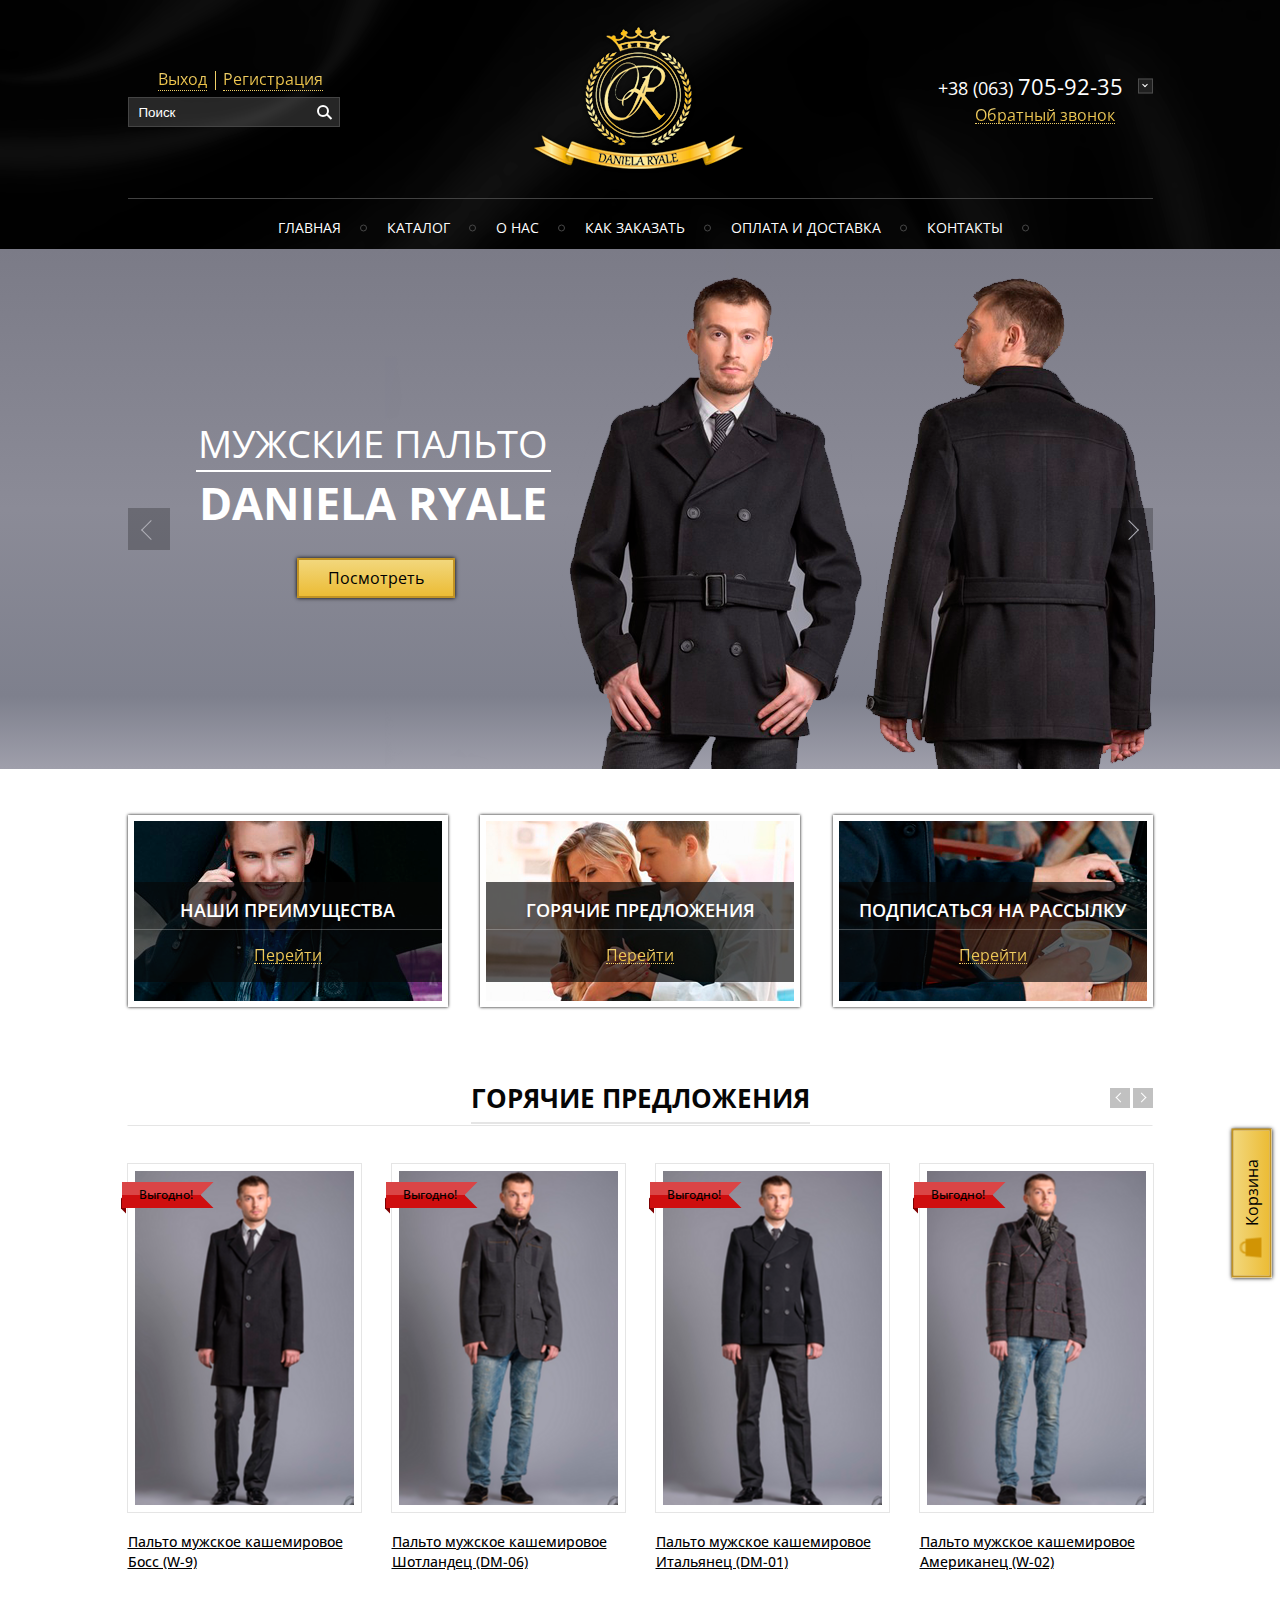
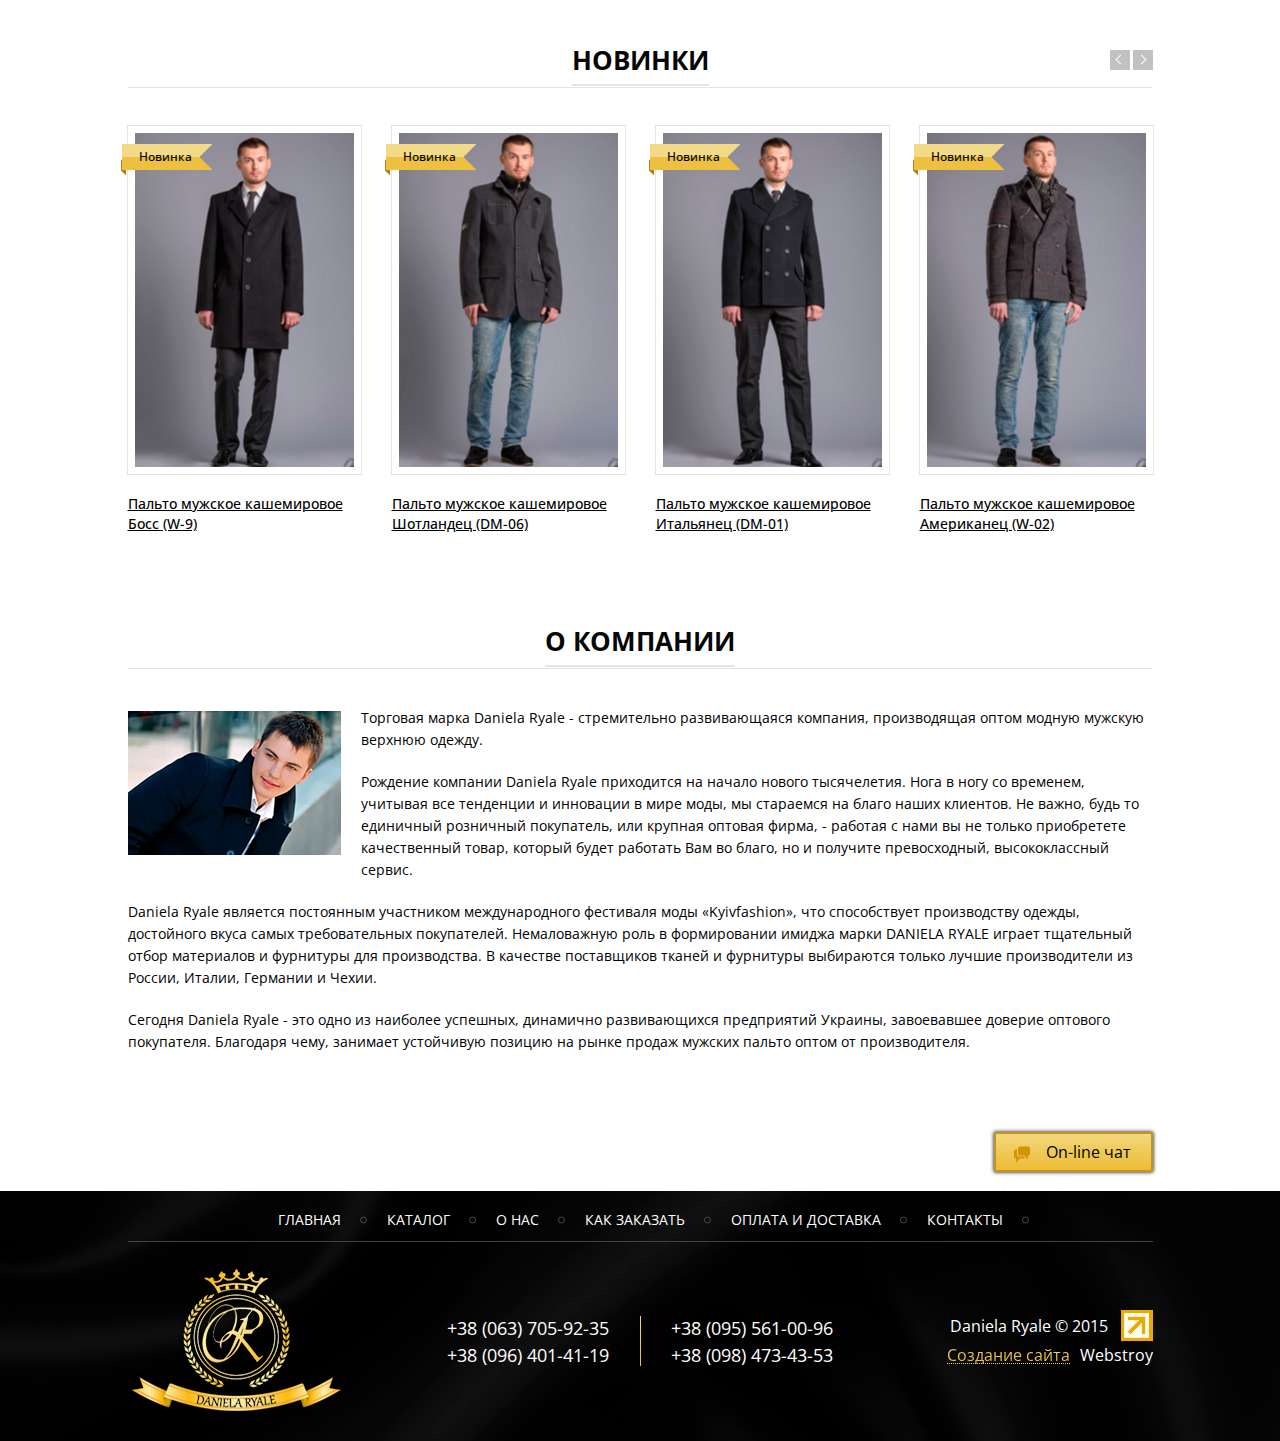
<file: index.html>
<!DOCTYPE html>
<html lang="en">

<head>
    <meta charset="UTF-8">
    <meta name="google-site-verification" content="q_osNjhWdz0uHS23sonBmMa4M-P4w1Z7gHMeHe0N9Gs" />
    <link rel="stylesheet" href="css/style.css">
    <link href="https://fonts.googleapis.com/css2?family=Open+Sans:wght@400;500;600;700&display=swap" rel="stylesheet">
    <title>Daniela Ryale</title>
</head>

<body>
    <div class="header">
        <div class="container">
            <div class="header__logo">
                <div class="login">
                    <ul class="login__inner">
                        <li class="login__item1">
                            <a class="login__link" href="">Выход</a>
                        </li>
                        <li class="login__item2">
                            <a class="login__link" href="">Регистрация</a>
                        </li>
                    </ul>
                    <div class="login__search">
                        <input class="search" type="text" placeholder="Поиск">
                    </div>
                </div>
                    <a href="#">
                        <img src="image/header/logo.png" alt="Daniela Ryale">
                    </a>
                <div class="tell">
                   <div class="phone__block">
                       <p class="phone__first">+38 (063) <span>705-92-35</span></p>
                       <div class="phone__arrow"></div>
                    </div>
                    <div class="tell__inner">
                        <a class="reverse__call" href="">Обратный звонок</a>
                    </div>
                </div>
            </div>
            <nav class="nav">
                <ul class="nav__inner">
                    <li class="nav__item"> <a class="nav__link" href="#">Главная</a> </li>
                    <li class="nav__item">
                        <a class="nav__link catalog__item" href="#">Каталог</a>
                        <div class="catalog">
                            <div class="catalog__inner catalog__wall">
                                <h3 class="catalog__title">Мужское</h3>
                                <ul>
                                    <li class="catalog__li"><a class="catalog__link" href="#">Куртки</a></li>
                                    <li class="catalog__li"><a class="catalog__link" href="#">Пальто</a></li>
                                </ul>
                            </div>
                            <div class="catalog__inner">
                                <h3 class="catalog__title">Женское</h3>
                                <ul>
                                    <li class="catalog__li"><a class="catalog__link" href="#">Платья</a></li>
                                    <li class="catalog__li"><a class="catalog__link" href="#">Туники</a></li>
                                    <li class="catalog__li"><a class="catalog__link" href="#">Пальто</a></li>
                                    <li class="catalog__li"><a class="catalog__link" href="#">Плащи</a></li>
                                    <li class="catalog__li"><a class="catalog__link" href="#">Аксессуары</a></li>
                                    <li class="catalog__li"><a class="catalog__link" href="#">Юбки</a></li>
                                    <li class="catalog__li"><a class="catalog__link" href="#">Рубашки</a></li>
                                    <li class="catalog__li"><a class="catalog__link" href="#">Кофты</a></li>
                                </ul>
                            </div>
                        </div>
                    </li>
                    <li class="nav__item"> <a class="nav__link" href="#">О нас</a> </li>
                    <li class="nav__item"> <a class="nav__link" href="#">Как заказать</a> </li>
                    <li class="nav__item"> <a class="nav__link" href="#">Оплата и доставка</a> </li>
                    <li class="nav__item"> <a class="nav__link" href="#">Контакты</a> </li>
                </ul>
            </nav>
        </div>
    </div>
    <div class="intro">
        <div class="container">
            <div class="intro__inner">
                <div class="intro__title">
                    <h1>Мужские пальто</h1>
                    <h2>Daniela Ryale</h2>
                </div>
                <div class="intro__b">
                    <a class="intro__button" href="">Посмотреть</a>
                </div>
                <img class="intro__man1" src="image/man_1.png" alt="man">
                <img class="intro__man2" src="image/man_2.png" alt="man">
                <div class="intro__arrow__left"></div>
                <div class="intro__arrow__right"></div>
            </div>
        </div>
    </div>
    <div class="carts">
        <div class="container">

            <div class="carts__inner">
                <img class="carts__img1 carts__image" src="image/carts/cart1.png" alt="">
                <div>
                    <h2 class="carts__title">Наши преимущества</h2>
                </div>
                <a class="carts__button" href="#">Перейти</a>
            </div>

            <div class="carts__inner">
                <img class="carts__img2 carts__image" src="image/carts/cart2.png" alt="">
                <div>
                    <h2 class="carts__title">Горячие предложения</h2>
                </div>
                <a class="carts__button" href="#">Перейти</a>
            </div>

            <div class="carts__inner">
                <img class="carts__img3 carts__image" src="image/carts/cart3.png" alt="">
                <div>
                    <h2 class="carts__title">Подписаться на рассылку</h2>
                </div>
                <a class="carts__button" href="#">Перейти</a>
            </div>

        </div>
    </div>
    <div class="hot">
    <div class="container">
        <h2 class="hot__title">Горячие предложения</h2>


        <a class="hot__arrow__left" href="#"></a>
        <a class="hot__arrow__right" href="#"></a>

        <div class="hot__product">

            <div class="product__cell">
                <div class="product__carts">
                    <img class="product__image" src="image/hotAndNews/man1.png" alt="coat">
                </div>
                <a class="product__title" href="#">Пальто мужское кашемировое Босс (W-9)</a>
                <div class="product__hover">
                    <h3 class="product__price"> <span>Цена:</span> 17 500 грн.</h3>
                    <a class="intro__button" href="">Подробнее</a>
                </div>
                <div class="mark">
                    <div class="mark__inner">Выгодно!</div>
                </div>
                <div class="tail"></div>
            </div>

            <div class="product__cell">
                <div class="product__carts">
                    <img class="product__image" src="image/hotAndNews/man2.png" alt="coat">
                </div>
                <a class="product__title" href="#">Пальто мужское кашемировое Шотландец (DM-06)</a>
                <div class="product__hover">
                    <h3 class="product__price"> <span>Цена:</span> 20 000 грн.</h3>
                    <a class="intro__button" href="">Подробнее</a>
                </div>
                <div class="mark">
                    <div class="mark__inner">Выгодно!</div>
                </div>
                <div class="tail"></div>
            </div>

            <div class="product__cell">
                <div class="product__carts">
                    <img class="product__image" src="image/hotAndNews/man3.png" alt="coat">
                </div>
                <a class="product__title" href="#">Пальто мужское кашемировое Итальянец (DM-01)</a>
                <div class="product__hover">
                    <h3 class="product__price"> <span>Цена:</span> 22 300 грн.</h3>
                    <a class="intro__button" href="">Подробнее</a>
                </div>
                <div class="mark">
                    <div class="mark__inner">Выгодно!</div>
                </div>
                <div class="tail"></div>
            </div>

            <div class="product__cell">
                <div class="product__carts">
                    <img class="product__image" src="image/hotAndNews/man4.png" alt="coat">
                </div>
                <a class="product__title" href="#">Пальто мужское кашемировое Американец (W-02)</a>
                <div class="product__hover">
                    <h3 class="product__price"> <span>Цена:</span> 19 700 грн.</h3>
                    <a class="intro__button" href="">Подробнее</a>
                </div>
                <div class="mark">
                    <div class="mark__inner">Выгодно!</div>
                </div>
                <div class="tail"></div>
            </div>

        </div>
    </div>
    <a class="basket__button" href="#">Корзина</a>
</div>
    <div class="new">
        <div class="container">
        <h2 class="hot__title">Новинки</h2>


        <a class="hot__arrow__left" href="#"></a>
        <a class="hot__arrow__right" href="#"></a>

        <div class="hot__product">

            <div class="product__cell">
                <div class="product__carts">
                    <img class="product__image" src="image/hotAndNews/man1.png" alt="coat">
                </div>
                <a class="product__title" href="#">Пальто мужское кашемировое Босс (W-9)</a>
                <div class="product__hover">
                    <h3 class="product__price"> <span>Цена:</span> 24 700 грн.</h3>
                    <a class="intro__button" href="">Подробнее</a>
                </div>
                <div class="new__mark">
                    <div class="new__mark__inner">Новинка</div>
                </div>
                <div class="new__tail"></div>
            </div>

            <div class="product__cell">
                <div class="product__carts">
                    <img class="product__image" src="image/hotAndNews/man2.png" alt="coat">
                </div>
                <a class="product__title" href="#">Пальто мужское кашемировое Шотландец (DM-06)</a>
                <div class="product__hover">
                    <h3 class="product__price"> <span>Цена:</span> 18 200 грн.</h3>
                    <a class="intro__button" href="">Подробнее</a>
                </div>
                <div class="new__mark">
                    <div class="new__mark__inner">Новинка</div>
                </div>
                <div class="new__tail"></div>
            </div>

            <div class="product__cell">
                <div class="product__carts">
                    <img class="product__image" src="image/hotAndNews/man3.png" alt="coat">
                </div>
                <a class="product__title" href="#">Пальто мужское кашемировое Итальянец (DM-01)</a>
                <div class="product__hover">
                    <h3 class="product__price"> <span>Цена:</span> 25 700 грн.</h3>
                    <a class="intro__button" href="">Подробнее</a>
                </div>
                <div class="new__mark">
                    <div class="new__mark__inner">Новинка</div>
                </div>
                <div class="new__tail"></div>
            </div>

            <div class="product__cell">
                <div class="product__carts">
                    <img class="product__image" src="image/hotAndNews/man4.png" alt="coat">
                </div>
                <a class="product__title" href="#">Пальто мужское кашемировое Американец (W-02)</a>
                <div class="product__hover">
                    <h3 class="product__price"> <span>Цена:</span> 21 200 грн.</h3>
                    <a class="intro__button" href="">Подробнее</a>
                </div>
                <div class="new__mark">
                    <div class="new__mark__inner">Новинка</div>
                </div>
                <div class="new__tail"></div>
            </div>

        </div>
    </div>
    </div>
    <div class="about">
        <div class="container">
            <h2 class="hot__title">О компании</h2>
            <div class="about__inner">
                <img class="about__image" src="image/about/person.png" alt="person">
                <p class="about__content">Торговая марка Daniela Ryale - стремительно развивающаяся компания, производящая оптом модную мужскую верхнюю одежду. </p>
                <p class="about__content">Рождение компании Daniela Ryale приходится на начало нового тысячелетия. Нога в ногу со временем, учитывая все тенденции и  инновации в мире моды, мы стараемся на благо наших клиентов. Не важно, будь то единичный розничный покупатель, или крупная оптовая фирма, - работая с нами вы не только приобретете качественный товар, который будет работать Вам во благо, но и получите превосходный, высококлассный сервис.</p>
                <p class="about__content">Daniela Ryale является постоянным участником международного фестиваля моды «Kyivfashion», что способствует производству одежды, достойного вкуса самых требовательных покупателей. Немаловажную роль в формировании имиджа марки DANIELA RYALE играет тщательный отбор материалов и фурнитуры для производства. В качестве поставщиков тканей и фурнитуры выбираются только лучшие производители из России, Италии, Германии и Чехии.</p>
                <p class="about__content">Сегодня Daniela Ryale - это одно из наиболее успешных, динамично развивающихся  предприятий Украины, завоевавшее доверие оптового покупателя. Благодаря чему, занимает устойчивую позицию на рынке продаж мужских пальто оптом от производителя.</p>
            </div>
            <a class="about__button" href="">On-line чат</a>
        </div>
    </div>
    <div class="footer">
        <div class="container">
            <nav class="footer_nav">
                <ul class="footer_nav__inner">
                    <li class="footer_nav__item"> <a class="footer_nav__link" href="#">Главная</a> </li>
                    <li class="footer_nav__item">
                        <a class="footer_nav__link" href="#">Каталог</a>
                    </li>
                    <li class="footer_nav__item"> <a class="footer_nav__link" href="#">О нас</a> </li>
                    <li class="footer_nav__item"> <a class="footer_nav__link" href="#">Как заказать</a> </li>
                    <li class="footer_nav__item"> <a class="footer_nav__link" href="#">Оплата и доставка</a> </li>
                    <li class="footer_nav__item"> <a class="footer_nav__link" href="#">Контакты</a> </li>
                </ul>
            </nav>
            <div class="footer__inner">
                <div class="footer__logo">
                    <a href="#">
                        <img src="image/header/logo.png" alt="daniela ryale">
                    </a>
                </div>
                <div class="footer__phones">
                    <div class="footer__number">
                        <a class="footer__number__inner" href="#">+38 (063) 705-92-35</a>
                        <a class="footer__number__inner" href="#">+38 (096) 401-41-19</a>
                    </div>
                    <div class="footer__number">
                        <a class="footer__number__inner" href="#">+38 (095) 561-00-96</a>
                        <a class="footer__number__inner" href="#">+38 (098) 473-43-53</a>
                    </div>
                </div>
                <div class="footer__info">
                    <h3 class="footer__info__title">Daniela Ryale © 2015</h3>
                    <div class="footer__info__bottom">
                        <a class="footer__info__bottom__link" href="#">Создание сайта</a>
                        <p>Webstroy</p>
                    </div>
                </div>
            </div>
        </div>
    </div>
</body>

</html>
</file>
<file: css/style.css>
@import url("reset.css");

*,
*:before,
*:after {
    box-sizing: border-box;
}

body {
    font-family: 'Open Sans', sans-serif;
    font-size: 14px;
    color: #fff;
}

.container {
    width: 1025px;
    margin: 0 auto;
    position: relative;
}


/*==========Header==========*/

.header {
    background: url("../image/header/header_bg.png") 50% / cover;
}

.header__logo {
    display: flex;
    align-items: center;
    border-bottom: 1px solid #424242;
    justify-content: space-between;
    padding: 23px 0;
}

.header__logo div{
}


/*Login*/

.login__inner {
    margin-bottom: 10px;
    display: flex;
}

.login__item1{
    margin-left: 30px;
    margin-right: 16px;
}

.login__item2{
    position: relative;
}

.login__item2:before{
    content: "";
    display: block;
    height: 18.6px;
    width: 1px;
    background: #f0cf67;
    position: absolute;
    top: 0px;
    left: -8px;
}

.login__link {
    font-size: 16px;
    text-decoration: none;
    border-bottom: 1px dotted #f0cf67;
    background: linear-gradient(to top, #ecbc35, #f2d77c );
    -webkit-background-clip: text;
    -webkit-text-fill-color: transparent;
}

/*Search*/

.search{
    width: 212px;
    height: 30px;
    color: #fff;
    padding-left: 10px;
    outline: none;

    border: 1px solid #454545;
    background: rgba(255,255,255,.15);
}

.search::placeholder{
    color: #fff;
}

.login__search{
    position: relative;
}

.login__search:before{
    content: "";
    display: block;
    cursor: pointer;
    width: 12px;
    height: 12px;
    border: 2px solid #fff;
    border-radius: 50%;
    position: absolute;
    top: 45%;
    right: 5%;
    transform: translateY(-50%)
}

.login__search:hover:before{
    border: 2px solid #eec64e;
}

.login__search:hover .search {
    background: rgba(255,255,255,.40);
    border: 1px solid #f0cf67;
}

.login__search:hover:after{
    background: #eec64e;
}

.login__search:after{
    content: "";
    display: block;
    cursor: pointer;
    height: 7px;
    width: 2px;
    background: #fff;
    position: absolute;
    top: 52%;
    right: 4.5%;
    transform: rotate(-45deg);
}



/*Logo*/

.logo{
    text-align: center;
}

/*Tell*/

.phone__block{
    padding-right: 30px;
    position: relative;

    margin-bottom: 10px;
}

.phone__first{
    font-size: 18px;
}

.phone__block>p>span{
    font-size: 22px;
}

.select__block{
    margin-bottom: 10px;
}

.phone__arrow{
    display: block;
    width: 15px;
    height: 15px;
    background: #202020;
    border: 1px solid #4c4c4c;

    position: absolute;
    top: 50%;
    right: 0;
    transform: translateY(-50%);

    transition: background .2s linear;
    cursor: pointer;
}

.phone__arrow:hover{
    background: rgba(6,6,6,1);
}

.phone__arrow:before{
    content: "";
    display: block;
    width: 4px;
    height: 4px;
    border-left: 1px solid #fff;
    border-top: 1px solid #fff;
    position: absolute;
    top: 28%;
    left: 35.5%;
    transform: rotate(-135deg);
}

.header__select{
    width: 215px;
    height: 28px;

    background: #fff;
    border: none;
    outline: none;
    color: #ccc;

    -webkit-appearance: non;
    cursor: pointer;
}

.header__select option {
    color: black;
}

.reverse__call{
    display: block;
    width: 140px;
    font-size: 16px;
    text-decoration: none;
    border-bottom: 1px dotted #f0cf67;
    background: linear-gradient(to top, #ecbc35, #f2d77c );
    -webkit-background-clip: text;
    -webkit-text-fill-color: transparent;
    margin: 0 auto;
}

/*Navigation*/

.nav{
    height: 50px;
}

.nav__inner{
    display: flex;
    justify-content: center;
}

.nav__link{
    font-size: 14px;
    text-transform: uppercase;
    padding: 22px 0 14px;
    display: block;
    color: #fff;
    text-decoration: none;
}

.nav__link:hover{
    background: linear-gradient(to top, #ecbc35, #f2d77c );
    -webkit-background-clip: text;
    -webkit-text-fill-color: transparent;
}

.nav__item{
    position: relative;
    margin: 0 23px;
}

.nav__item:before{
    content: "";
    display: block;
    width: 7px;
    height: 7px;
    border: 1px solid #484848;
    border-radius: 50%;
    position: absolute;
    top: 47%;
    right: -26px;
    transform: translateY(-50%);
    pointer-events: none;
}

.nav__link:after{
    content: "";
    display: none;

    width: 100%;
    height: 2px;

    position: absolute;
    top: 0;
}

.nav__item:hover .nav__link:after {
    display: block;
    background: #eec652;
}

.catalog__item{
    padding-bottom: 26px;
}

.catalog{
    width: 400px;
    height: 280px;
    background: url("../image/header/bg_catalog.png");

    z-index: 20;
    opacity: 0;
    transition: opacity .3s linear;

    position: absolute;
    display: flex;
}

.catalog:before{
    content: "";
    display: block;
    position: absolute;
    top: -1%;
    left: 25px;
    width: 0;
    height: 0;
    border-top: 10px solid black;
    border-left: 10px solid rgba(0,0,0,0);
    transform: rotate(-45deg);
}

.catalog:after{
    content: "";
    display: block;

    width: 100%;
    height: 20px;

    position: absolute;
    top: -13px;
    left: 0;
    background: rgba(0,0,0,0);
}

.nav__item:hover .catalog{
    z-index: 50;
    opacity: 1;
}

.catalog__inner{
    width: 50%;
    position: relative;
}

.catalog__wall:before{
    content: "";
    display: block;

    height: 240px;
    width: 1px;
    background: rgba(255,255,255,0.1);

    position: absolute;
    top: 50%;
    right: -0.5%;
    transform: translateY(-50%);
}

.catalog__title{
    display: block;
    margin: 0 auto 12px auto;
    text-transform: uppercase;
    text-align: center;
    pointer-events: none;
    width: 118px;

    padding: 20px 0 11px 0;
    position: relative;

    border-bottom: 1px solid #494949;

    background: linear-gradient(to top, #ecbc35, #f2d77c );
    -webkit-background-clip: text;
    -webkit-text-fill-color: transparent;
}

.catalog__title:before{
    content: "";
    display: block;
    width: 8px;
    height: 8px;
    position: absolute;
    top: 49%;
    left: 9px;
    border-radius: 50%;
    border: 1px solid #494949;
}

.catalog__title:after{
    content: "";
    display: block;
    width: 8px;
    height: 8px;
    position: absolute;
    top: 49%;
    right: 9px;
    border-radius: 50%;
    border: 1px solid #494949;
}

.catalog__li{
    width: 118px;
    margin: 0 auto;
    padding: 6px 0 6px 15px;
    position: relative;
}

.catalog__li:before{
    content: "";
    display: block;

    width: 3px;
    height: 3px;
    background: #fff;
    border-radius: 50%;

    position: absolute;
    top: 50%;
    left: 0;
    transform: translateY(-50%);
}

.catalog__link{
    text-decoration: none;
    color: #fff;
}

.catalog__link:hover{
    text-decoration: underline;
}

/*==========Intro==========*/

.intro{
    background-image: linear-gradient(to top, #9f9fab 0%, #7e808d 14%, #8b8b97 50%, #7b7b87 100%);
    height: 520px;
    overflow: hidden;
}

.intro__inner{
    position: relative;
    z-index: 40;
}

.intro__title{
    width: 423px;
    padding-top: 175px;
    padding-left: 68px;
    font-size: 38px;
    text-transform: uppercase;
    cursor: default;
    text-align: center;
}

.intro__title h1{
    padding-bottom: 8px;
    border-bottom: 2px solid #fff;
}

.intro__title h2{
    font-weight: 700;
    font-size: 45px;
    margin-top: 8px;
}

.intro__b{
    margin-left: 169px;
    margin-top: 45px;
}

.intro__button{
    color: black;
    text-decoration: none;
    font-size: 16px;
    background-image: linear-gradient(to top, #ecbc35, #f2d77c);
    padding: 7px 29px;
    border: 2px solid #c19324;
    box-shadow: 0px 0px 4px 0px rgba(0,0,0,1);
    transition: .1s linear;
}

.intro__button:hover{
    border: 2px solid #a32424;
    color: #fff;
    background-image: linear-gradient(to top, #cc0001, #d63334);
}

.intro__man2{
    position: absolute;
    right: -170px;
    top: 0px;
    pointer-events: none;
}

.intro__man1{
    position: absolute;
    z-index: 15;
    right: 171px;
    top: 0px;
    pointer-events: none;
}

.intro__arrow__left{
    width: 42px;
    height: 42px;
    background: rgba(6,6,6,0.25);
    cursor: pointer;
    position: absolute;
    top: 77%;
    left: 0;
    transition: background .2s linear;
}

.intro__arrow__left:hover{
    background: rgba(6,6,6,1);
}

.intro__arrow__left:before{
    content: "";
    display: block;
    width: 14px;
    height: 14px;
    border-left: 1px solid #afafb7;
    border-top: 1px solid #afafb7;
    position: absolute;
    top: 35%;
    left: 39%;
    transform: rotate(-45deg);
}

.intro__arrow__right{
    width: 42px;
    height: 42px;
    background: rgba(6,6,6,0.25);
    cursor: pointer;
    transition: background .2s linear;
    position: absolute;
    top: 77%;
    right: 0;
}

.intro__arrow__right:hover{
    background: rgba(6,6,6,1);
}

.intro__arrow__right:before{
    content: "";
    display: block;
    width: 14px;
    height: 14px;
    border-right: 1px solid #afafb7;
    border-top: 1px solid #afafb7;
    position: absolute;
    top: 35%;
    right: 39%;
    transform: rotate(45deg);
}

/*==========Carts==========*/

.carts>.container{
    display: flex;
    justify-content: space-between
}

.carts__inner{
    width: 320px;
    height: 192px;
    border: 6px solid #fff;
    box-shadow: 0px 0px 3px 0px rgba(0,0,0,1);
    margin-top: 46px;
    margin-bottom: 50px;
    overflow: hidden;
    position: relative;
    transition: 0.1s linear;
}

.carts__inner:hover{
    box-shadow: 0px 0px 5px 0px rgba(0,0,0,1);
}

.carts__inner:hover:before{
    background: rgba(167,131,28,0.65);
}

.carts__inner:before{
    content: "";
    display: block;
    height: 100px;
    width: 310px;
    background: rgba(6,6,6,0.65);
    position: absolute;
    top: 34%;
    z-index: 15;
}

.carts__inner:hover h2{
    color: black;
}

.carts__inner:hover a{
    border-bottom: 1px dotted #fff;
    background: #fff;
    -webkit-background-clip: text;
    -webkit-text-fill-color: transparent;
}

.carts__inner:hover .carts__image{
    filter: brightness(60%);
}

.carts__image{
    position: absolute;
    left: 0px;
    pointer-events: none;
    filter: brightness(100%);
    transition: 0.1s linear;

}

.carts__img1{
    top: -72%;
}

.carts__img2{
    top: -26%;
}

.carts__img3{
    top: -159%;
}

.carts__title{
    font-size: 18px;
    text-transform: uppercase;
    color: #fff;
    pointer-events: none;

    position: relative;
    margin: 80px auto 0 auto;

    padding-bottom: 10px;
    border-bottom: 1px solid rgba(255,255,255,0.25);
    z-index: 20;
    font-weight: 600;
    text-align: center;

    transition: 0.1s linear;
}

.carts__button{
    position: absolute;
    z-index: 15;
    top: 126px;
    left: 50%;
    transform: translateX(-50%);
    font-size: 16px;
    text-decoration: none;
    border-bottom: 1px dotted #f0cf67;
    background: linear-gradient(to top, #ecbc35, #f2d77c );
    -webkit-background-clip: text;
    -webkit-text-fill-color: transparent;
}

/*==========Hot==========*/

.basket__button{
    position: absolute;
    top: 126px;
    right: -46px;

    transform: rotate(-90deg);

    color: black;
    text-decoration: none;
    font-size: 16px;
    background-image: linear-gradient(to top, #ecbc35, #f2d77c);
    padding: 10px 28px 10px 50px;
    border: 2px solid #c19324;
    box-shadow: 0px 0px 4px 0px rgba(0,0,0,1);
    transition: .1s linear;
}

.basket__button:before{
    content: "";
    display: block;
    width: 20px;
    height: 22px;
    position: absolute;
    left: 18px;
    top: 46%;
    transform: translateY(-50%);
    background: url("../image/sprites.png");
    background-position: right 0 top 0;
}

.basket__button:hover{
    border: 2px solid #a32424;
    color: #fff;
    background-image: linear-gradient(to top, #cc0001, #d63334);
}

.basket__button:hover:before{
    background-position: right 0 bottom 0;
}


.hot__title{
    font-size: 26px;
    color: #060606;
    text-transform: uppercase;
    font-weight: 700;
    border-bottom: 2px solid #e5e5e5;
    margin-top: 28px;
    padding-bottom: 11px;
    display: inline-block;
}

.hot__title:before{
    content: "";
    display: block;
    width: 1025px;
    height: 1px;
    background: #e5e5e5;
    position: absolute;
    top: 68px;
    left: 50%;
    transform: translateX(-50%);
}

.hot{
    text-align: center;
    position: relative;
}

.hot__product{
    display: flex;
    justify-content: space-between;
}

.product__cell{
    margin: 40px 0 20px 0;
    position: relative;
}

.product__carts{
    width: 233px;
    height: 348px;
    border: 7px solid #fff;
    box-shadow: 0px 0px 0px 1px rgba(229,229,229,1);
    overflow: hidden;
    position: relative;
}

.product__cell:hover .product__carts{
    box-shadow: 0px 0px 0px 1px rgba(255,255,255,1);
}

.product__image{
    position: absolute;

    top: 50%;
    left: 50%;
    transform: translate(-50%, -50%);
}

.product__title{
    font-size: 14px;
    color: black;
    display: block;
    text-align: left;
    line-height: 20px;

    position: relative;
    z-index: 20;

    width: 220px;
    font-weight: 500;
    margin: 20px 0 0 0;
}

.product__title:hover{
    text-decoration: none;
}

.product__hover{
    width: 253px;
    height: 432px;
    background: rgba(6,6,6,0.7);

    position: absolute;
    top: -10px;
    left: -10px;

    box-shadow: 0px 0px 0px 1px rgba(229,229,229,1);
    cursor: pointer;

    display: none;
}

.product__cell:hover .product__hover{
    display: block
}

.product__price>span{
    font-weight: 700;
}

.product__price{
    display: inline-block;
    font-weight: 400;
    font-size: 22px;

    border-bottom: 1px solid rgba(255,255,255,0.25);
    border-top: 1px solid rgba(255,255,255,0.25);
    padding: 20px 0;
    margin: 112px 0 60px 0;
}

.mark{
    display: block;

    padding: 7px 8px 7px 17px;
    color: black;
    font-size: 12px;
    font-weight: 500;

    position: absolute;
    top: 18px;
    left: -6px;
    z-index: 30;

    background-image: linear-gradient(to top, #cf0e0f 0%, #cf0e0f 50%, #da4546 50%, #da4546 100%);
}

.mark:before{
    content: "";
    display: block;

    position: absolute;
    z-index: 5;
    top: 0;
    right: -6.5px;

    width: 20px;
    height: 13px;
    background: #da4546;
    transform: skewX(-45deg);
}

.mark:after{
    content: "";
    display: block;

    position: absolute;
    z-index: 5;
    bottom: 0;
    right: -6.5px;

    width: 20px;
    height: 13px;
    background: #cf0e0f;
    transform: skewX(45deg);
}

.mark__inner{
    position: relative;
    z-index: 30;
}

.tail{
    display: block;

    position: absolute;
    top: 35.5px;
    left: -6.2px;
    z-index: 5;

    width: 5px;
    height: 11px;

    background: #7f0001;
    transform: skewY(45deg);
}

.product__cell:hover .mark{
    display: none;
}

.product__cell:hover .tail{
    display: none;
}

.hot__arrow__left{
    display: block;
    width: 20px;
    height: 20px;
    background: rgba(6,6,6,0.25);
    position: absolute;
    top: 31px;
    /* right: 25px; */
    right: 23px;
    background .2s linear;
}

.hot__arrow__left:hover{
    background: rgba(6,6,6,1);
}

.hot__arrow__left:before{
    content: "";
    display: block;

    width: 7px;
    height: 7px;
    border-left: 1px solid #fff;
    border-top: 1px solid #fff;

    position: absolute;
    top: 31%;
    left: 39%;
    transform: rotate(-45deg);
}

.hot__arrow__right{
    display: block;
    width: 20px;
    height: 20px;
    background: rgba(6,6,6,0.25);
    transition: background .2s linear;
    position: absolute;
    top: 31px;
    right: 0;
}

.hot__arrow__right:hover{
    background: rgba(6,6,6,1);
}

.hot__arrow__right:before{
    content: "";
    display: block;

    width: 7px;
    height: 7px;
    border-right: 1px solid #fff;
    border-top: 1px solid #fff;

    position: absolute;
    top: 31%;
    right: 39%;
    transform: rotate(45deg);
}

/*==========Hot==========*/

.new{
    text-align: center;
    position: relative;
    margin-top: 27px;
}

.new__mark{
    display: block;

    padding: 7px 8px 7px 17px;
    color: black;
    font-size: 12px;
    font-weight: 500;

    position: absolute;
    top: 18px;
    left: -6px;
    z-index: 30;

    background-image: linear-gradient(to top, #edc03f 0%, #edc03f 50%, #f3da89 50%, #f3da89 100%);
}

.new__mark:before{
    content: "";
    display: block;

    position: absolute;
    z-index: 5;
    top: 0;
    right: -6.5px;

    width: 20px;
    height: 13px;
    background: #f3da89;
    transform: skewX(-45deg);
}

.new__mark:after{
    content: "";
    display: block;

    position: absolute;
    z-index: 5;
    bottom: 0;
    right: -6.5px;

    width: 20px;
    height: 13px;
    background: #edc03f;
    transform: skewX(45deg);
}

.new__mark__inner{
    position: relative;
    z-index: 30;
}

.new__tail{
    display: block;

    position: absolute;
    top: 35.5px;
    left: -6.2px;
    z-index: 5;

    width: 5px;
    height: 11px;

    background: #a7831c;
    transform: skewY(45deg);
}

.product__cell:hover .new__mark{
    display: none;
}

.product__cell:hover .new__tail{
    display: none;
}

/*==========About==========*/

.about{
    text-align: center;
    position: relative;
    margin-top: 46px;
}

/*==========Hot==========*/

.about__inner{
    display: block;
    color: black;
    text-align: left;
    margin: 40px 0 0 0;
}

.about__inner:after{
    content: "";
    display: block;
    clear: both;
}

.about__image{
    float: left;
    margin: 4px 20px 24px 0;
}

.about__content{
    font-size: 14px;
    line-height: 22px;
    margin-bottom: 20px;
}

.about__button{
    position: absolute;
    bottom: -99px;
    right: 0;
    color: black;
    text-decoration: none;
    font-size: 16px;
    background-image: linear-gradient(to top, #ecbc35, #f2d77c);
    padding: 10px 20px 10px 50px;
    border: 2px solid #c19324;
    box-shadow: 0px 0px 4px 0px rgba(0,0,0,1);
    transition: .1s linear;
}

.about__button:before{
    content: "";
    display: block;

    width: 20px;
    height: 17px;

    position: absolute;
    left: 18px;
    top: 57%;
    transform: translateY(-50%);

    background: url("../image/sprites.png");
}

.about__button:hover{
    border: 2px solid #a32424;
    color: #fff;
    background-image: linear-gradient(to top, #cc0001, #d63334);
}

.about__button:hover:before{
    background-position: left 0 bottom 0;
}

/*==========Footer==========*/

.footer{
    background: url("../image/header/header_bg.png") 50% / cover;
    margin-top: 118px;
}

.footer_nav{
    height: 50px;
}

.footer_nav__inner{
    display: flex;
    justify-content: center;
    border-bottom: 1px solid #424242;
}

.footer_nav__link{
    font-size: 14px;
    text-transform: uppercase;
    padding: 22px 0 14px;
    display: block;
    color: #fff;
    text-decoration: none;
}

.footer_nav__link:hover{
    background: linear-gradient(to top, #ecbc35, #f2d77c );
    -webkit-background-clip: text;
    -webkit-text-fill-color: transparent;
}

.footer_nav__item{
    position: relative;
    margin: 0 23px;
}

.footer_nav__item:before{
    content: "";
    display: block;
    width: 7px;
    height: 7px;
    border: 1px solid #484848;
    border-radius: 50%;
    position: absolute;
    top: 57%;
    right: -26px;
    transform: translateY(-50%);
    pointer-events: none;
}

.footer_nav__link:after{
    content: "";
    display: none;

    width: 100%;
    height: 2px;

    position: absolute;
    bottom: 0;
}

.footer_nav__item:hover .footer_nav__link:after {
    display: block;
    background: #eec652;
}

/*=======Footer Inner=======*/

.footer__logo{
    width: 300px;
}

.footer__phones{
    width: 600px;
}

.footer__info{
    width: 300px;
}

.footer__inner{
    display: flex;
    justify-content: space-between;
    align-items: center;
    padding: 24px 0;
}



.footer__phones{
    display: flex;
    justify-content: space-evenly;
}

.footer__phones:before{
    content: "";
    display: block;
    width: 1px;
    height: 50px;
    background: linear-gradient(to top, #ecbc35, #f2d77c );
    position: absolute;
    top: 60%;
    left: 50%;
    transform: translateY(-50%);
}

.footer__number__inner{
    display: block;
    font-size: 18px;
    color: #fff;
    text-decoration: none;

    margin: 9px 0;
}

.footer__info{
    font-size: 16px;
}

.footer__info__title{
    display: block;
    position: relative;
    text-align: end;
    padding-right: 45px;
    margin-bottom: 13px;
}

.footer__info__title:before{
    content: "";
    display: block;

    position: absolute;
    top: -50%;
    right: 0;

    width: 32px;
    height: 32px;

    background: url("../image/footer/arrow.png");
}

.footer__info__bottom{
    display: flex;
    justify-content: flex-end;
}

.footer__info__bottom__link {
    text-decoration: none;
    border-bottom: 1px dotted #f0cf67;
    margin-right: 10px;

    background: linear-gradient(to top, #ecbc35, #f2d77c );
    -webkit-background-clip: text;
    -webkit-text-fill-color: transparent;
}
</file>
